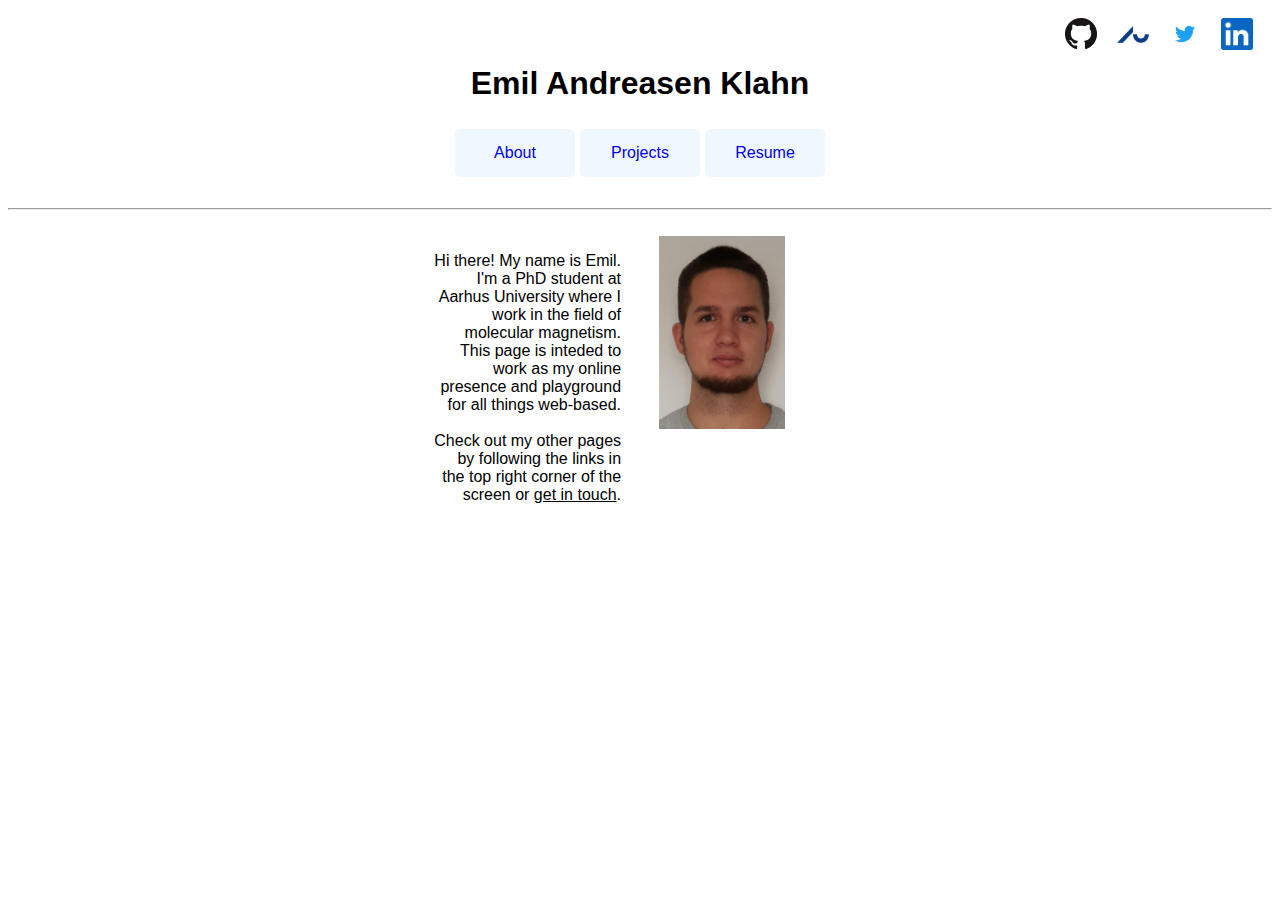
<file: index.html>
<head>
<title>eandklahn</title>

<link rel="stylesheet" href="css/pagestyles.css">
<link rel="icon" href="images/github_qr.png">

<table align="right" class="table_links">
    <tr>
        
        <td height="48" width="48">
        <a href="https://github.com/eandklahn" target="_blank">
        <img src="images/GitHub-Mark-32px.png" height="32" width="32">
        </a>
        </td>
        
        <td height="48" width="48">
        <a href="https://www.au.dk/en/eklahn@chem" target="_blank">
        <img src="images/aulogo_dk_var2_blaa.png" height="17" width="32">
        </a>
        </td>
        
        <td height="48" width="48">
        <a href="https://www.twitter.com/eandklahn" target="_blank">
        <img src="images/Twitter_Logo_Blue.png" height="32" width="32">
        </a>
        </td>

        <td height="48" width="48">
        <a href="https://www.linkedin.com/in/emil-andreasen-klahn/" target="_blank">
        <img src="images/In-Blue-34.png" height="32" width="32">
        </a>
        </td>

    </tr>
</table>

<br>
<br>

<center>
<h1>Emil Andreasen Klahn</h1>
</center>

<center>
<table class="table_sitepages">
    <tr>
        <td class="td_sitepages">
        <a href="https://eandklahn.github.io">About</a>
        </td>
		
        <td class="td_sitepages">
        <a href="projects.html">Projects</a>
        </td>
		
		<td class="td_sitepages">
		<a href="resume.html">Resume</a>
		</td>
    </tr>
</table>
</center>

&nbsp;
<hr>

</head>

<body>

&nbsp;

<center>

<!--
<p>
	<a
	<br>
</p>
-->

</center>

<div class="row">
	<div class="column">
		<p class="right">
			Hi there! My name is Emil. I'm a PhD student at Aarhus University where I work in the field of molecular magnetism.<br>
			This page is inteded to work as my online presence and playground for all things web-based.<br><br>
			Check out my other pages by following the links in the top right corner of the screen or
			<a class="touch" href="mailto:emil.klahn@gmail.com?subject=Sent from eandklahn.github.io"
			align="center"
			title="Send me an e-mail at emil.klahn@gmail.com">get in touch</a>.
		</p>
	</div>
	<div class="column">
		<img class="pers-image" src="images/kopi.jpg">
	</div>
</div>


</body>
</file>
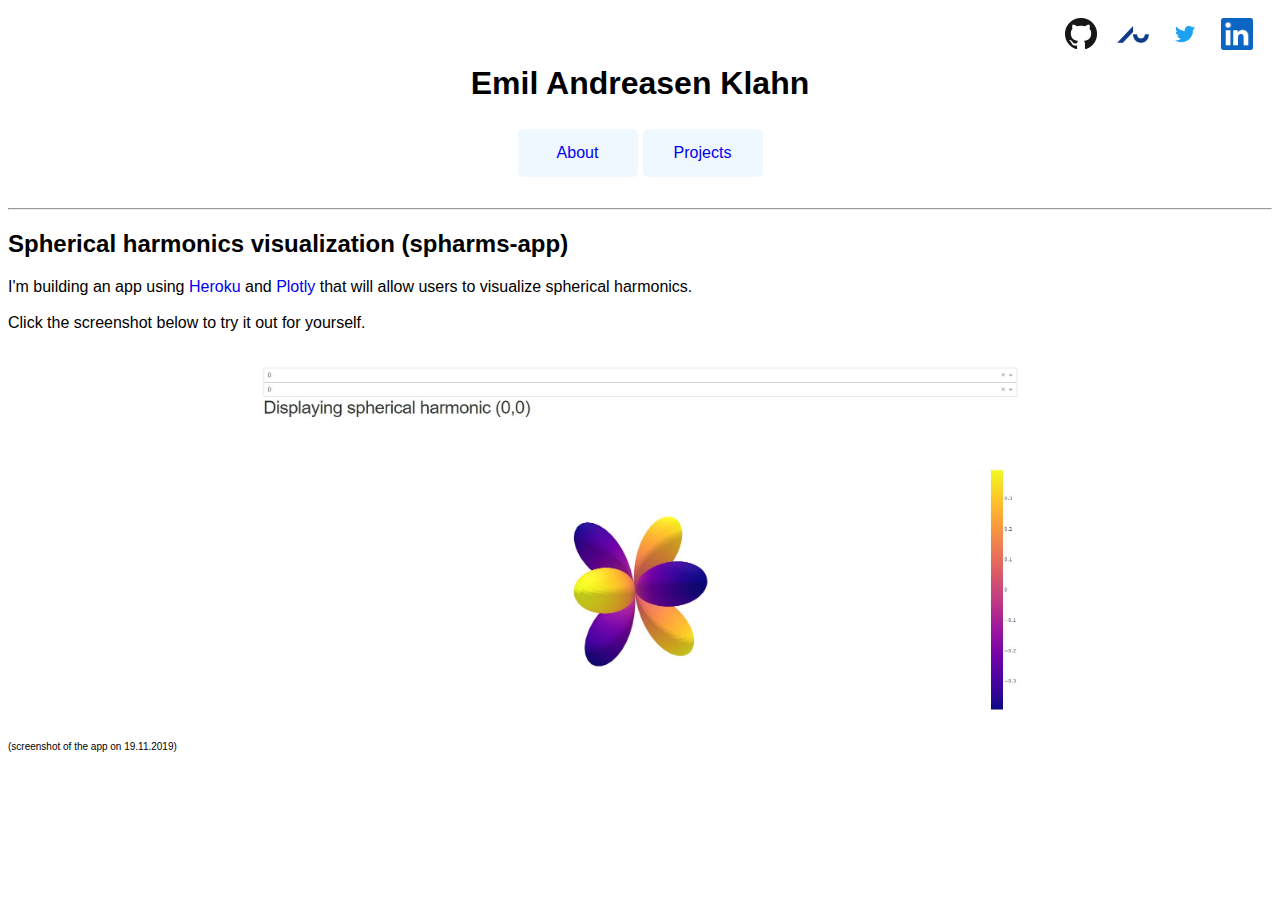
<file: projects.html>
<script src="scripts/index_scripts.js"></script>

<head>
<title>eandklahn</title>

<link rel="stylesheet" href="css/pagestyles.css">
<link rel="icon" href="images/github_qr.png">

<table align="right" class="table_links">
    <tr>
        
        <td height="48" width="48">
        <a href="https://github.com/eandklahn" target="_blank">
        <img src="images/GitHub-Mark-32px.png" height="32" width="32">
        </a>
        </td>
        
        <td height="48" width="48">
        <a href="https://www.au.dk/en/eklahn@chem" target="_blank">
        <img src="images/aulogo_dk_var2_blaa.png" height="17" width="32">
        </a>
        </td>
        
        <td height="48" width="48">
        <a href="https://www.twitter.com/eandklahn" target="_blank">
        <img src="images/Twitter_Logo_Blue.png" height="32" width="32">
        </a>
        </td>

        <td height="48" width="48">
        <a href="https://www.linkedin.com/in/emil-andreasen-klahn/" target="_blank">
        <img src="images/In-Blue-34.png" height="32" width="32">
        </a>
        </td>

    </tr>
</table>

<br>
<br>

<center>
<h1>Emil Andreasen Klahn</h1>
</center>

<center>



<table class="table_sitepages">
    <tr>
        <td class="td_sitepages">
        <a href="index.html">About</a>
        </td>
        <td class="td_sitepages">
        <a href="projects.html">Projects</a>
        </td>
    </tr>
</table>
</center>

&nbsp;
<hr>

</head>


<body>

<h2>
Spherical harmonics visualization (spharms-app)
</h2>

<p>

I'm building an app using <a href="https://www.heroku.com" target="_blank">Heroku</a> and <a href="https://www.plot.ly" target="_blank">Plotly</a> that will allow users to visualize spherical harmonics.
<br><br>
Click the screenshot below to try it out for yourself.
<br><br>
</p>

<center>

<a title="https://spharms-app.herokuapp.com (opens in new tab)" href="https://spharms-app.herokuapp.com" target="_blank">

	<img id="spharms-img" src="images/spharms-view.JPG">

</a>

</center>

<p id='comment-p'>(screenshot of the app on 19.11.2019)</p>

</body>
</file>
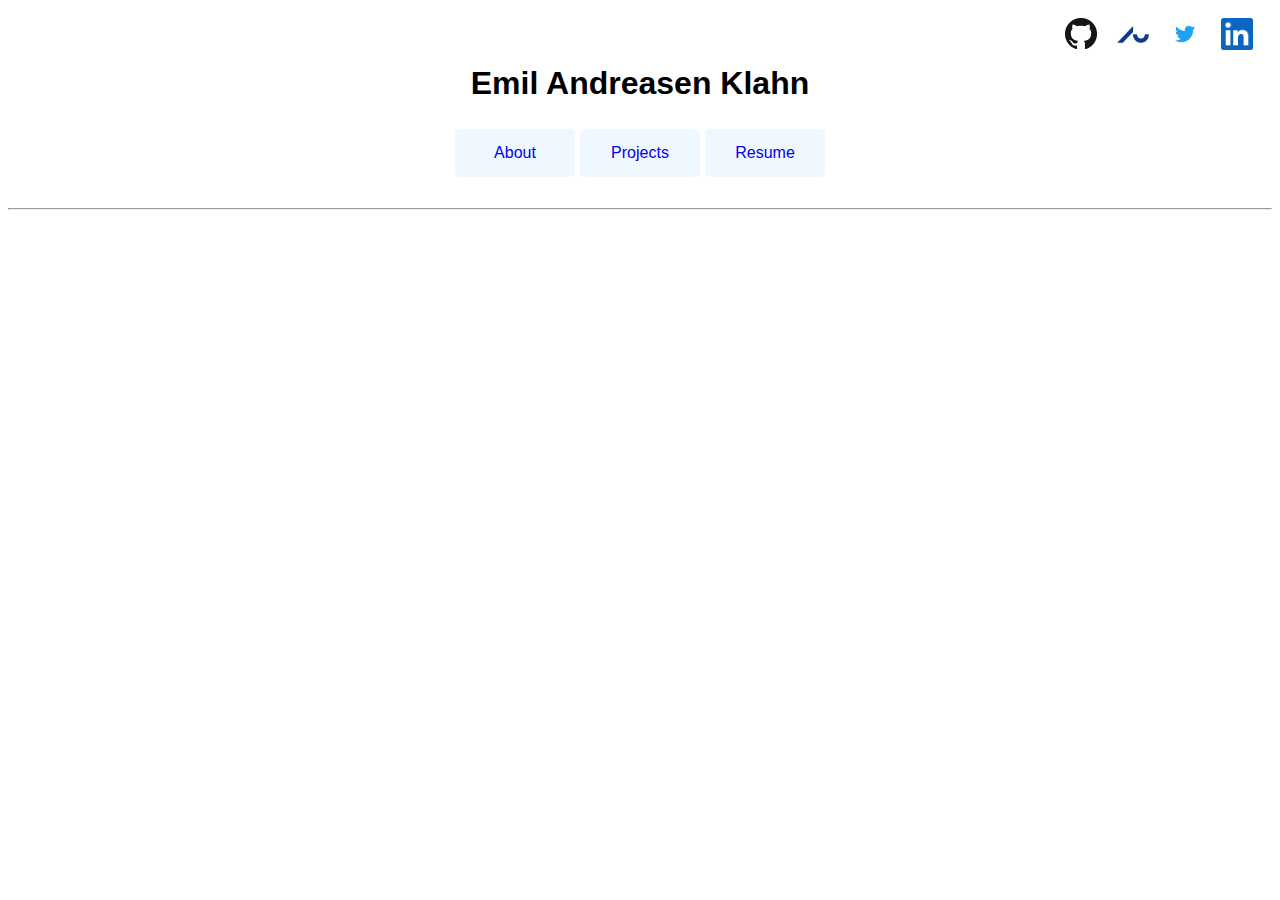
<file: resume.html>
<script src="scripts/index_scripts.js"></script>

<head>
<title>eandklahn</title>

<link rel="stylesheet" href="css/pagestyles.css">
<link rel="icon" href="images/github_qr.png">

<table align="right" class="table_links">
    <tr>
        
        <td height="48" width="48">
        <a href="https://github.com/eandklahn" target="_blank">
        <img src="images/GitHub-Mark-32px.png" height="32" width="32">
        </a>
        </td>
        
        <td height="48" width="48">
        <a href="https://www.au.dk/en/eklahn@chem" target="_blank">
        <img src="images/aulogo_dk_var2_blaa.png" height="17" width="32">
        </a>
        </td>
        
        <td height="48" width="48">
        <a href="https://www.twitter.com/eandklahn" target="_blank">
        <img src="images/Twitter_Logo_Blue.png" height="32" width="32">
        </a>
        </td>

        <td height="48" width="48">
        <a href="https://www.linkedin.com/in/emil-andreasen-klahn/" target="_blank">
        <img src="images/In-Blue-34.png" height="32" width="32">
        </a>
        </td>

    </tr>
</table>

<br>
<br>

<center>
<h1>Emil Andreasen Klahn</h1>
</center>

<center>



<table class="table_sitepages">
    <tr>
        <td class="td_sitepages">
        <a href="index.html">About</a>
        </td>
        
		<td class="td_sitepages">
        <a href="projects.html">Projects</a>
        </td>
				
		<td class="td_sitepages">
		<a href="resume.html">Resume</a>
		</td>
    </tr>
</table>
</center>

&nbsp;
<hr>

</head>


<body>

</body>
</file>
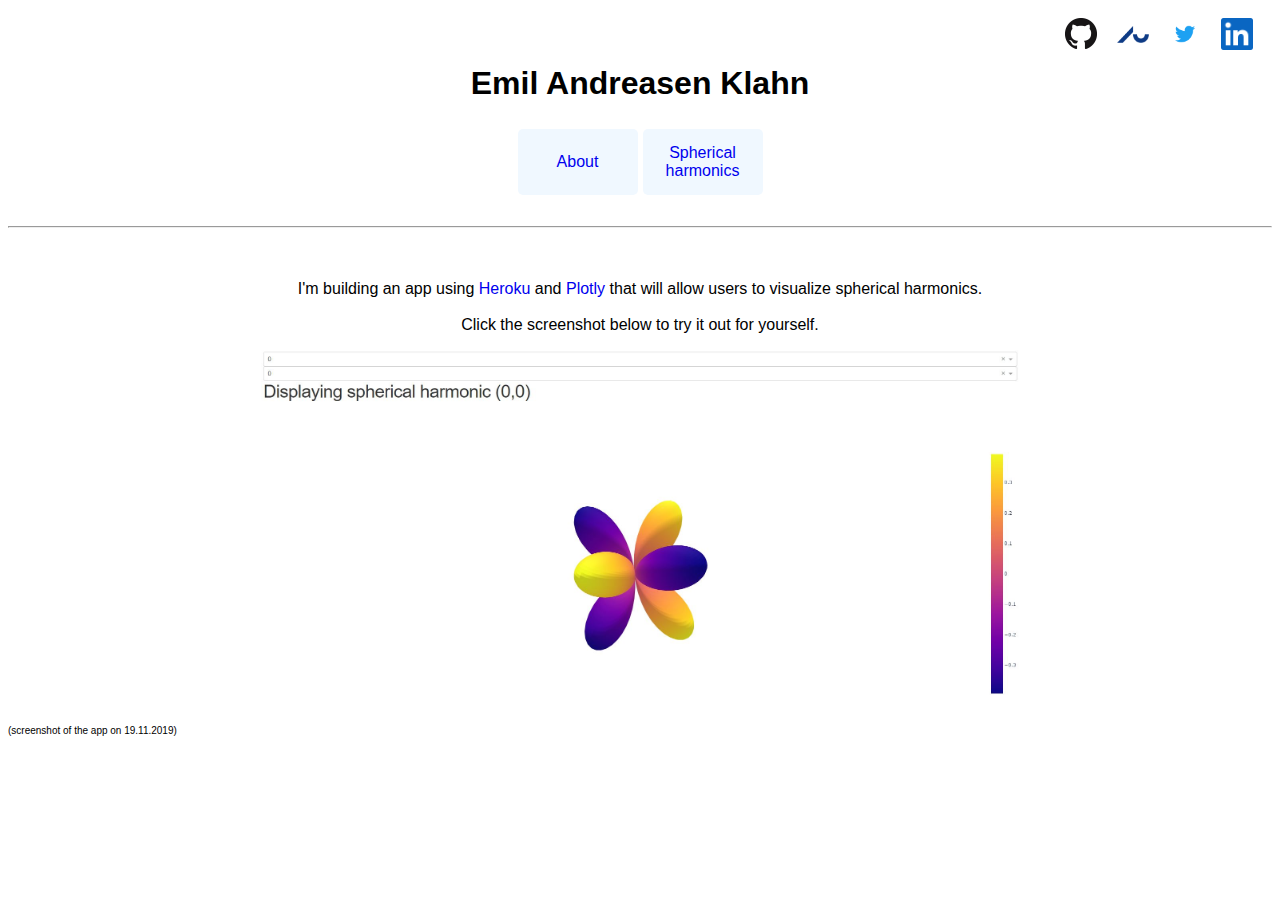
<file: spharms.html>
<script src="index_scripts.js"></script>

<head>
<title>eandklahn</title>

<link rel="stylesheet" href="css/pagestyles.css">
<link rel="icon" href="images/github_qr.png">

<table align="right" class="table_links">
    <tr>
        
        <td height="48" width="48">
        <a href="https://github.com/eandklahn" target="_blank">
        <img src="images/GitHub-Mark-32px.png" height="32" width="32">
        </a>
        </td>
        
        <td height="48" width="48">
        <a href="https://www.au.dk/en/eklahn@chem" target="_blank">
        <img src="images/aulogo_dk_var2_blaa.png" height="17" width="32">
        </a>
        </td>
        
        <td height="48" width="48">
        <a href="https://www.twitter.com/eandklahn" target="_blank">
        <img src="images/Twitter_Logo_Blue.png" height="32" width="32">
        </a>
        </td>

        <td height="48" width="48">
        <a href="https://www.linkedin.com/in/emil-andreasen-klahn/" target="_blank">
        <img src="images/In-Blue-34.png" height="32" width="32">
        </a>
        </td>

    </tr>
</table>

<br>
<br>

<center>
<h1>Emil Andreasen Klahn</h1>
</center>

<center>



<table class="table_sitepages">
    <tr>
        <td class="td_sitepages">
        <a href="index.html">About</a>
        </td>
        <td class="td_sitepages">
        <a href="spharms.html">Spherical harmonics</a>
        </td>
    </tr>
</table>
</center>

&nbsp;
<hr>

</head>


<body>

<center>
<p>
<br><br>
I'm building an app using <a href="https://www.heroku.com" target="_blank">Heroku</a> and <a href="https://www.plot.ly" target="_blank">Plotly</a> that will allow users to visualize spherical harmonics.
<br><br>
Click the screenshot below to try it out for yourself.
</p>

<a title="https://spharms-app.herokuapp.com (opens in new tab)" href="https://spharms-app.herokuapp.com" target="_blank">

	<img id="spharms-img" src="images/spharms-view.JPG">

</a>

</center>

<p id='comment-p'>(screenshot of the app on 19.11.2019)</p>

</body>
</file>
<file: css/pagestyles.css>
:root {
	--navbar-bg-color: #F0F8FF;
	--navbar-border-color: black;
	--center-padding: 3%;
	--font-for-all: arial;
}


h1, h2 {
    color: black;
    font-family: var(--font-for-all);
}

p {
    color: black;
    font-family: var(--font-for-all);
}


/* link styling */
a {
    font-family: var(--font-for-all);
    display: inline-block;
}

a:link {text-decoration: none;}
a:hover {text-decoration: none;}
a:visited {text-decoration: none;}
a:active {text-decoration: none;}

a.touch:link {text-decoration: underline;}
a.touch {
	color: black;
}


/* table styling */

.table_sitepages, .td_sitepages {
    border: transparent;
    border-spacing: 5px
}

.td_sitepages {
	text-align: center;
    padding: 15px 10px 15px 10px;
	border-radius: 5px;
	background-color: var(--navbar-bg-color);
	width: 100px;
	}

/*Inspiration for this solution found at https://stackoverflow.com/questions/18521152/how-to-set-two-different-font-sizes-in-the-same-p*/
p#comment-p {
    font-size: 10;
}

img#spharms-img {
	width: 60%;
}

p.right {
	float: right;
	clear: both;
	text-align: right;
	width: 30%;
	padding-right: var(--center-padding);
}

img.pers-image {
	clear: both;
	padding-left: var(--center-padding);
	width: 20%;
}

.column {
	float: left;
	width: 50%;
}

.row:after {
	content: "";
	display: table;
	clear: both;
}
</file>
